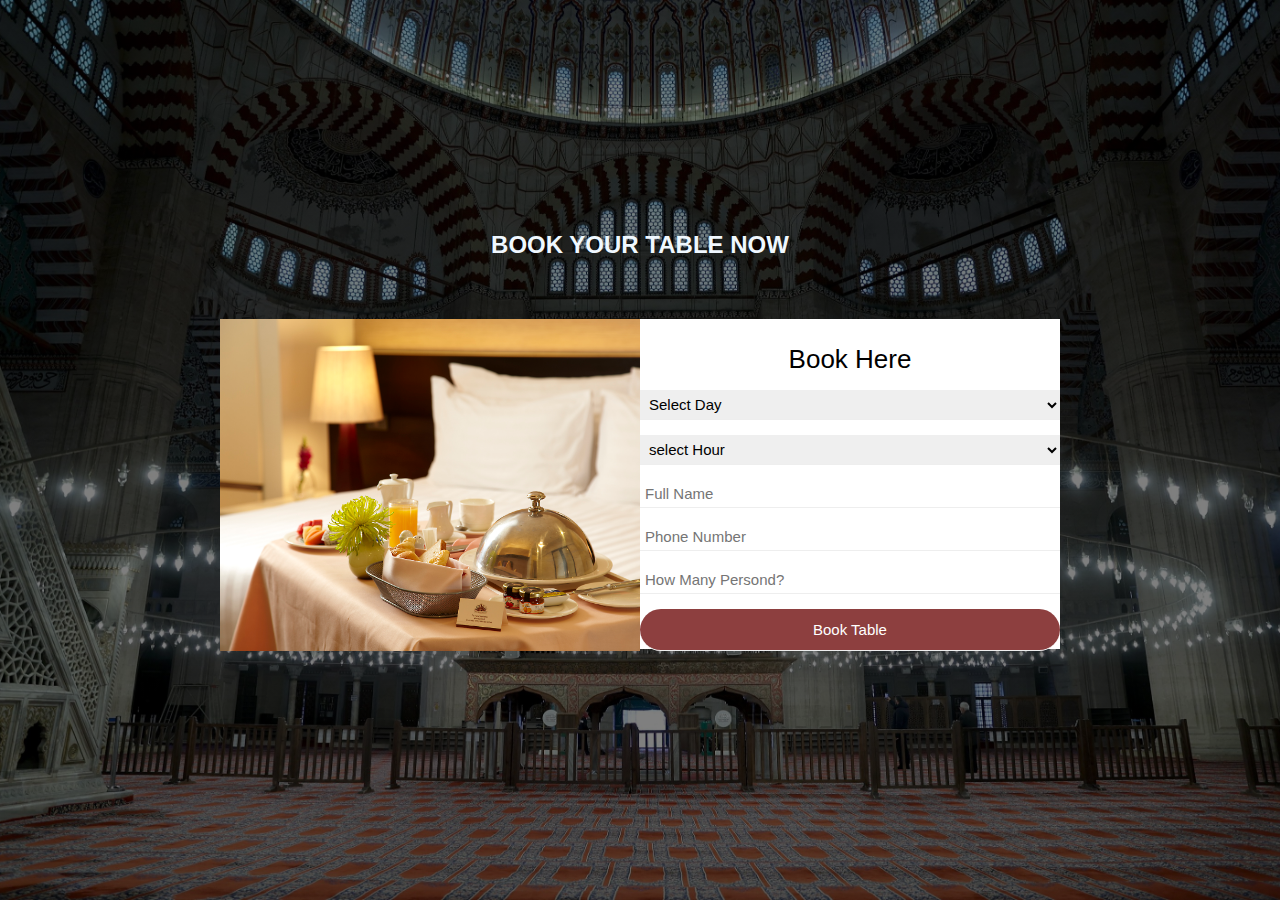
<file: TAsk 1/index.html>
<!DOCTYPE html>
<html>
    <head>
        <meta charset="utf-8">
        <meta http-equiv="%-UA-Compatible"
        content="IE-edge">
        <title>Table Booking Form</title>
        <meta name="viewport"
        content="width-device-width,initial-scale=1">
        <link rel="stylesheet" href="main.css">
    </head> 
    <body>
        <body background="D:\Coding\PHN Technology\TAsk 1"></body>
        <!-- <img src="D:\Coding\PHN Technology\TAsk 1" -->
       
        <section class="banner">
            <h2>BOOK YOUR TABLE NOW</h2>
            <div class="card-container">
                <div class="card-img">
                    <!-- <img src="D:\Coding\PHN Technology\TAsk 1\Card.jpg"> -->
                    <!-- image here -->
                    
                </div>
                
                <div class="card-content">
                    <h3>Book Here</h3>
                    <form>
                        <div class="Form-row">
                            <select name="days">
                                <option value="day-select">Select Day</option>

                                <option value="sunday">Sunday</option>
                                <option value="sunday">Monday</option>
                                <option value="sunday">Tuesday</option>
                                <option value="sunday">Wednesday</option>
                                <option value="sunday">Thursday</option>
                                <option value="sunday">Friday</option>
                                <option value="sunday">Saturday</option>
                            </select>

                            <select name="hours">
                                <option value="hour-select">select Hour</option>

                                <option value="10">10:00</option>
                                <option value="10">12:00</option>
                                <option value="10">14:00</option>
                                <option value="10">16:00</option>
                                <option value="10">18:00</option>
                                <option value="10">20:00</option>
                                <option value="10">22:00</option>
                            </select>

                        </div>

                        <div class="Form-row">
                            <input type="text" placeholder="Full Name">
                            <input type="text" placeholder="Phone Number">
                        </div>

                        <div class="Form-row">
                            <input type="number" placeholder="How Many Persond?" min="1">
                            <input type="Submit" value="Book Table">
                        </div>
                    </form>

                </div>

            </div>
        </section>
    </body>
</html>
</file>
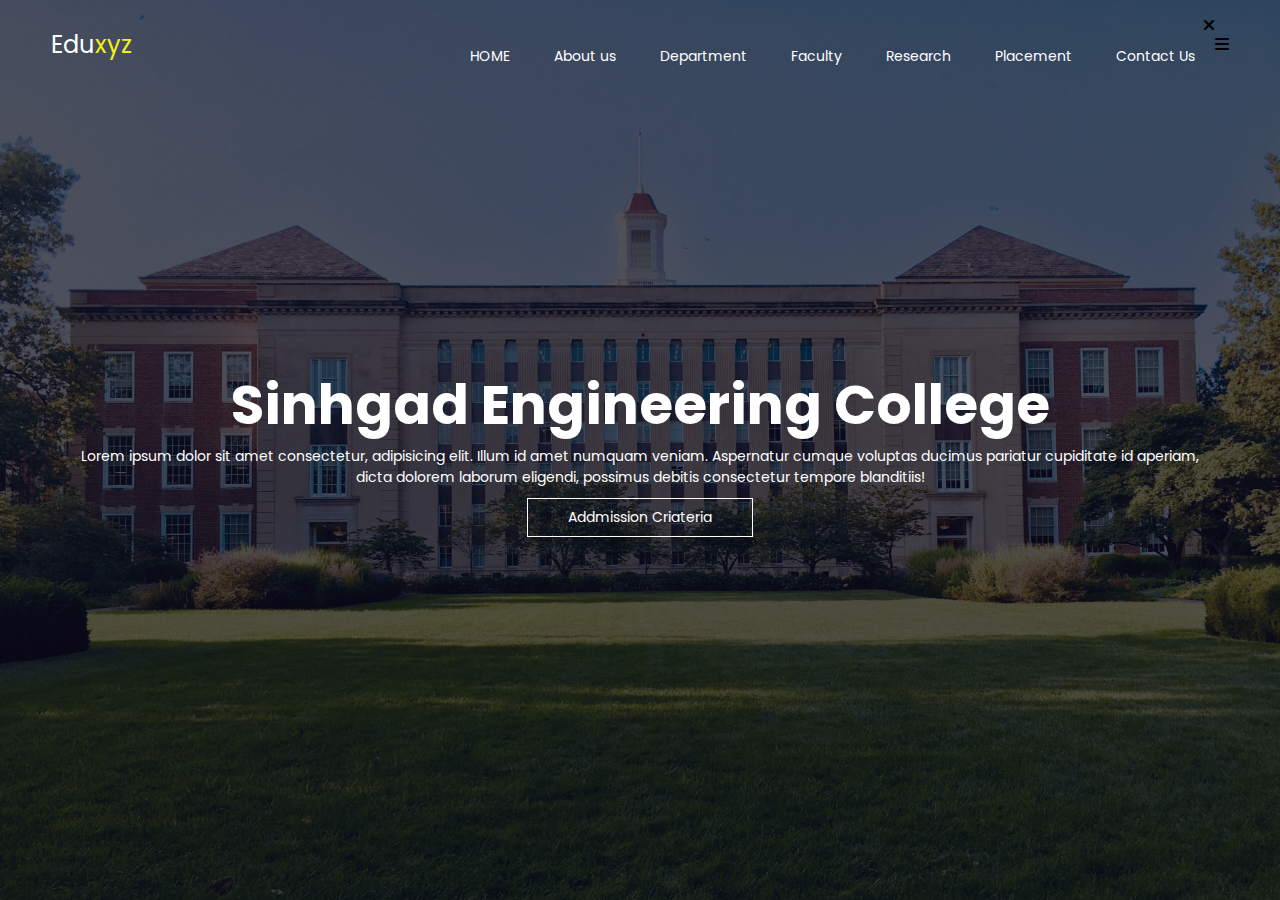
<file: Task 2/College_Homepage.html>
<!DOCTYPE html>
<html lang="en">
    <head>
        <meta charset="UTF-8">
        <meta http-equiv="X-UA-Compatible" content="IE-edge">
        <meta name="viewport" content="width-device-width,initial-scale=1.0">
        <link rel="stylesheet" href="style.css">
        <link href="https://fonts.googleapis.com/css2?family=Kanit:wght@200&family=Poppins:wght@400;500;700&display=swap" rel="stylesheet">
        <link rel="stylesheet" href="https://cdnjs.cloudflare.com/ajax/libs/font-awesome/6.4.0/css/all.min.css" >
        <title>Document</title>
    </head>
    <body>
        <section class="header">
            <nav>
                <a href="index.html">Edu<span>xyz</span></a>
                <div class="nav-links" id="navlinks">
                <i class="fa-sharp fa-solid fa-xmark" onclick="hideMenu()"></i>
                    <ul>
                        <li><a href="">HOME</a></li>
                        <li><a href="">About us</a></li>
                        <li><a href="">Department</a></li>
                        <li><a href="">Faculty</a></li>
                        <li><a href="">Research</a></li>
                        <li><a href="">Placement</a></li>
                        <li><a href="">Contact Us</a></li>
                    </ul>
                </div>
                <i class="fa-solid fa-bars" onclick="showMenu()"></i>
            </nav>
            <div class="text-box">
                <h1>Sinhgad Engineering College</h1>
                <p>Lorem ipsum dolor sit amet consectetur, adipisicing elit. Illum id amet numquam veniam. Aspernatur cumque voluptas ducimus pariatur cupiditate id aperiam, dicta dolorem laborum eligendi, possimus debitis consectetur tempore blanditiis!</p>
                <a href="">Addmission Criateria</a>
                

            </div>
        </section>
    <script>
        var navlinks=document.getElementById("navlinks");
        function showMenu(){
            navlinks.style.right="0";
        }
        function hideMenu(){
            navlinks.style.right="-200px";
        }
    </script>

    </body>
</html>
</file>
<file: TAsk 1/main.css>
/* @import url('https'); */



*{
    box-sizing: border-box;
    padding: 0;
    margin: 0;
}

body{
    font-family: 'Poppins',sans-serif;
}

.banner{
    min-height: 100vh;
    background: linear-gradient(rgba(0,0,0,0.5),rgba(0,0,0,0.5)),url("banner-img.jpg") center/cover no-repeat;
    display: flex;
    flex-direction: column;
    justify-content: center;
    align-items: center;
    color: aliceblue;
    padding-bottom: 20px;
}

.card-container{
    display: grid;
    grid-template-columns: 420px 420px;
}

.card-img{
    background-image: url('Hrs.jpg');
    background-size: cover;
}

.banner h2{
    padding-bottom: 40px;
    margin-bottom: 20px;
}

.card-container{
    background: #fff;
    height: 330px;
}

.card-container h3{
    text-align: center;
    color: black;
    padding: 25px 10px 0;
    font-size: 26px;
    font-weight: 500;

}

.form-row{
    display: flex;
    width: 90%;
    margin: 0 auto;
}
form select,form input{
    display: block;
    width: 100%;
    margin: 15px 0px;
    padding: 5px;
    font-size: 15px;
    font-family: 'Poppins',sans-serif;
    outline: none;
    border: none;
    border-bottom: 1px solid #eee;
    font-weight: 300;
}

form input[type=submit]{
    font-size: 15px;
    color: #fff;
    background: #8d3f3f;
    padding: 12px 81px;
    border-radius: 90px;
    cursor: pointer;
    margin: 0px;
}

form input[type=submit];:hover{
    opacity: 0.9;
}

@media(max-width:992px){
    .card-container{
        grid-template-columns: 100%;
    }
    .card-img{
        height: 330px;
    }
}
</file>
<file: Task 2/style.css>
*{
    margin: 0;
    padding: 0;
    font-family: 'Kanit', sans-serif;
    font-family: 'Poppins', sans-serif;
}

.header{
    min-height: 100vh;
    width: 100%;
    background-image: linear-gradient(rgba(4,9,30,0.7),rgba(4,9,30,0.7)),url(./2.jpg);
    background-position: center;
    background-size: cover;
    position: relative;
}

nav{
    display: flex;
    align-items: center;
    justify-content: space-between;
    padding: 1% 4%;
}

nav a{
    color: #fff;
    font-size: x-large;
    text-decoration: none;
}

nav a span{
    color: #f1f111;
}

.nav-links{
    flex:1;
    text-align: right;

}

.nav-links ul li{
    display: inline-block;
    margin: 5px 20px;

}

.nav-links ul li a{
    font-size: 14px;
    text-decoration: none;
}

.nav-links ul li a::after{
    content:'';
    display: block;
    margin: auto;
    height: 3px;
    width: 0%;
    background: #f1f111;
    transition: .6s;
}

.nav-links ul li a:hover:after{
   
    width: 100%;
   
}



.text-box{
    width: 90%;
    color: white;
    position: absolute;
    top: 50%;
    left: 50%;
    transform: translate(-50%,-50%);
    text-align: center;
}

.text-box h1{
    font-size: 55px;

}

.text-box p{
    font-size: 14px;
    
}

.text-box a{
    font-size: 14px;
    text-decoration: none;
    color: white;
    display: inline-block;
    padding: 8px 40px;
    border: 1px solid #fff;
    margin-top: 10px;
    background: transparent;
    transition: .6s;
}

.text-box a:hover{
    background: #b94a3e;
    border: 1px solid #b94a3e;
}

nav.fa-solid{
    display: none;
    margin: 10px;

}

@media(max-width: 660px){ 
    .text-box h1{
        font-size: 32px;
    }

    .nav-links ul li{
        display:block;
        /* margin: 5px 20px; */
    }

    .nav-links ul{
        padding: 20px;
    }

    .nav-links{
        position: absolute;
        height: 100vh;
        width: 200px;
        background: #401612;
        top: 0;
        right: -200px;
        text-align: left;
        z-index: 2;
    }
    nav.fa-solid{
        display: block;
        color: white;
        font-size: 20px;
        cursor: pointer;
    }
}
</file>
